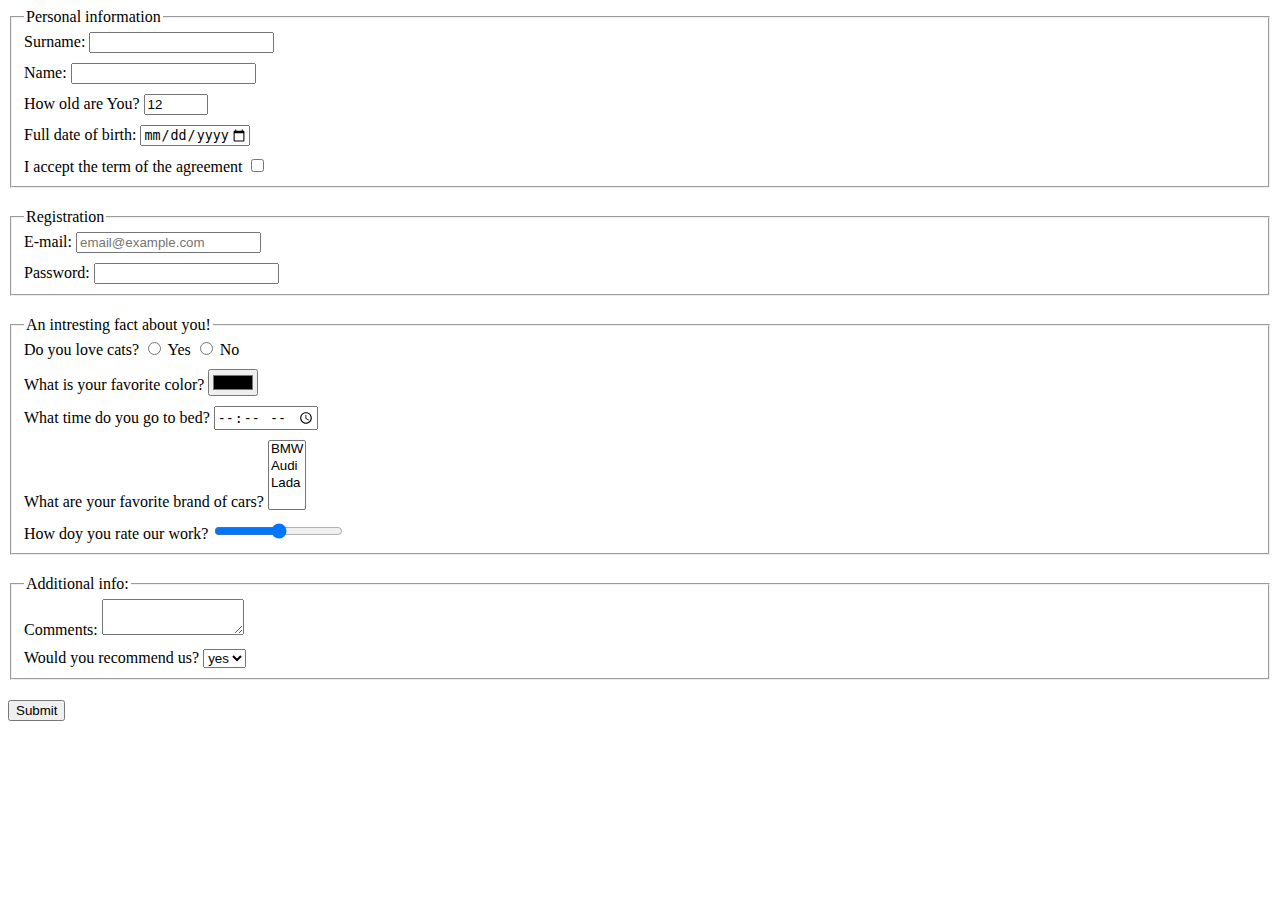
<file: index.html>
<!DOCTYPE html><html lang="en"><head><meta charset="UTF-8"><meta name="viewport" content="width=device-width, user-scalable=no, initial-scale=1.0, maximum-scale=1.0, minimum-scale=1.0"><meta http-equiv="X-UA-Compatible" content="ie=edge"><title>HTML Form</title><link rel="stylesheet" href="style.79325580.css"></head><body> <form action="https://mate-academy-form-lesson.herokuapp.com/create-application" method="POST" onsubmit="onsubmit()"> <fieldset class="fieldset"> <legend>Personal information</legend> <label for="surname" class="form-field"> Surname: <input type="text" name="surname" id="surname" required> </label> <label for="name" class="form-field"> Name: <input type="text" name="name" id="name" required> </label> <label for="age" class="form-field"> How old are You? <input type="number" name="age" id="age" min="12" max="100" value="12" required> </label> <label for="birth" class="form-field"> Full date of birth: <input type="date" name="birth" id="birth" min="1980-01-01" max="2011-12-31" required> </label> <label for="terms" class="form-field"> I accept the term of the agreement <input type="checkbox" name="terms" id="terms" required> </label> </fieldset> <fieldset class="fieldset"> <legend>Registration</legend> <label for="email" class="form-field"> E-mail: <input type="email" name="email" id="email" placeholder="email@example.com" required> </label> <label for="password" class="form-field"> Password: <input type="password" name="password" id="password" minlength="5" maxlength="15" required> </label> </fieldset> <fieldset class="fieldset"> <legend>An intresting fact about you!</legend> <label for="cats" class="form-field"> Do you love cats? <input type="radio" name="cats" id="cats" required> Yes <input type="radio" name="cats" id="cat" required> No </label> <label for="color" class="form-field"> What is your favorite color? <input type="color" name="password" id="color" required> </label> <label for="time" class="form-field"> What time do you go to bed? <input type="time" name="time" id="time" min="22:00" max="1:00" required> </label> <label for="car" class="form-field"> What are your favorite brand of cars? <select name="car" id="car" required multiple> <option value="BMW">BMW</option> <option value="AUDI">Audi</option> <option value="Lada">Lada</option> <option value=""></option> </select> </label> <label for="work" class="form-field"> How doy you rate our work? <input type="range" name="work" id="work" min="0" max="10" required> </label> </fieldset> <fieldset class="fieldset"> <legend>Additional info:</legend> <label for="feedback" class="form-field"> Comments: <textarea name="feedback" id="feedback" cols="15" rows="2">
          </textarea> </label> <label for="recommend" class="form-field"> Would you recommend us? <select name="recommend" id="recommend"> <option value="yes">yes</option> <option value="no">no</option> </select> </label> </fieldset> <button type="submit">Submit</button> </form> <script type="text/javascript" src="main.e97352c4.js"></script> </body></html>
</file>
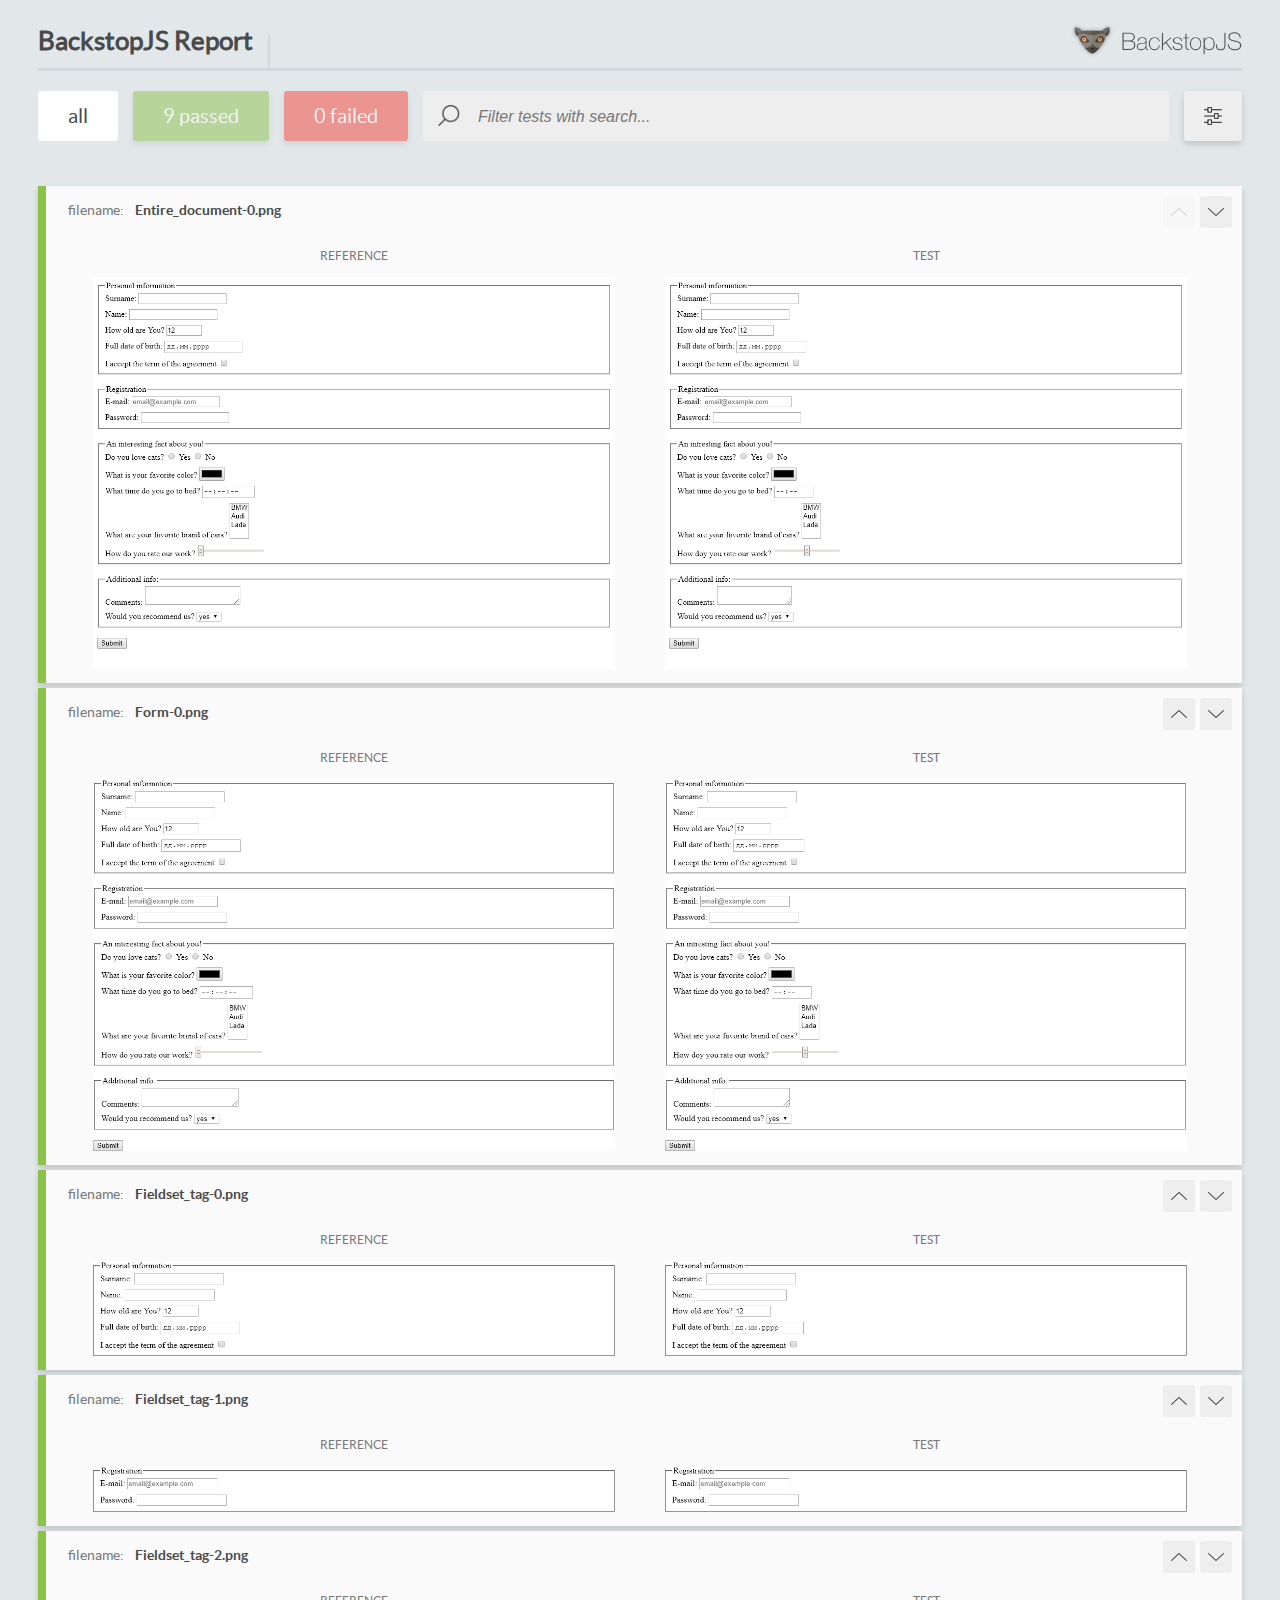
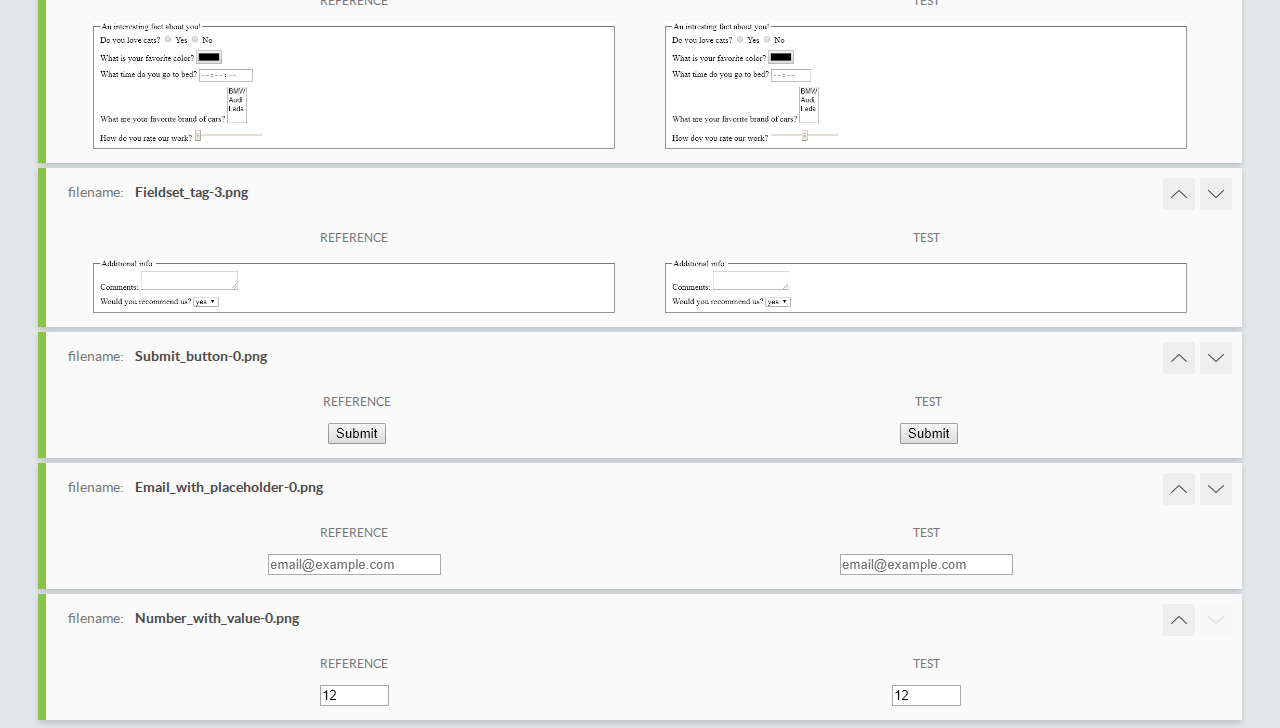
<file: report/html_report/index.html>
<!DOCTYPE html>
<html>
  <head>
    <meta charset="utf-8">
    <title>BackstopJS Report</title>

    <style>
      @font-face {
          font-family: 'latoregular';
          src: url('./assets/fonts/lato-regular-webfont.woff2') format('woff2'),
              url('./assets/fonts/lato-regular-webfont.woff') format('woff');
          font-weight: 400;
          font-style: normal;
      }
      @font-face {
          font-family: 'latobold';
          src: url('./assets/fonts/lato-bold-webfont.woff2') format('woff2'),
              url('./assets/fonts/lato-bold-webfont.woff') format('woff');
          font-weight: 700;
          font-style: normal;
      }

      .ReactModal__Body--open {
          overflow: hidden;
      }
      .ReactModal__Body--open .header {
        display: none;
      }

    </style>
  </head>
  <body style="background-color: #E2E7EA">
    <div id="root">

    </div>
    <script type="text/javascript">
      function report (report) { // eslint-disable-line no-unused-vars
        window.tests = report;
      }
    </script>
    <script type="text/javascript" src="config.js"></script>
    <script type="text/javascript" src="index_bundle.js"></script>
  </body>
</html>
</file>
<file: style.79325580.css>
.form-field{display:block}.fieldset{margin-bottom:20px}.form-field:not(:last-child){margin-bottom:10px}
/*# sourceMappingURL=style.79325580.css.map */
</file>
